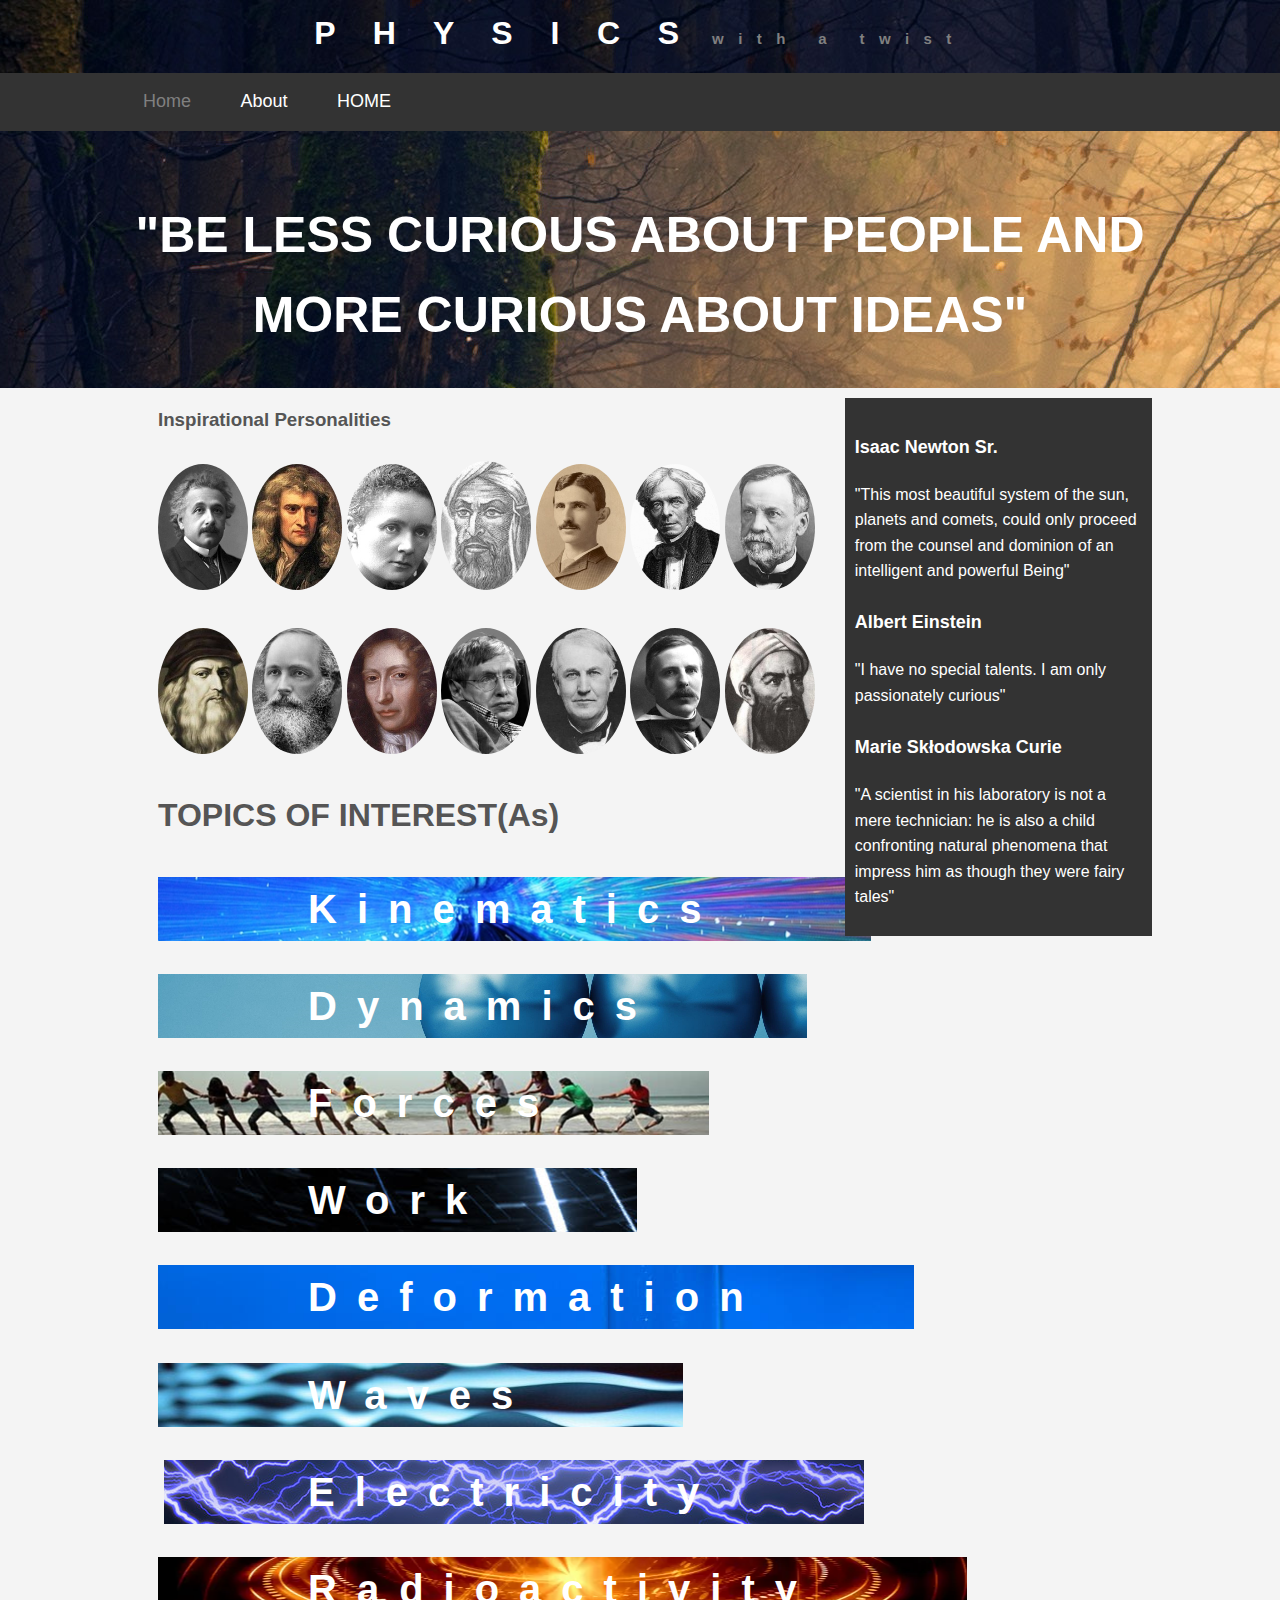
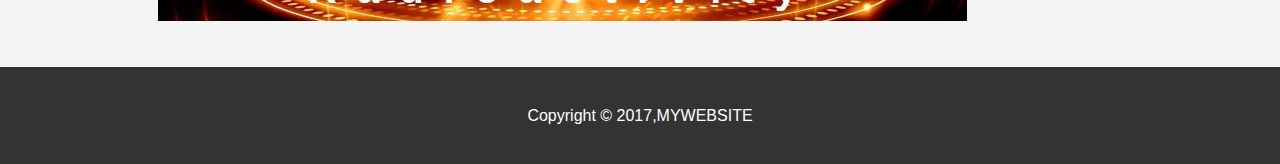
<file: index.html>
<!DOCTYPE html>
<html>
<head>
	<title>PHYSICS with a twist</title>
	<link rel="stylesheet" type="text/css" href="css/style.css">
</head>
<body>
	<header id="main-header">
		<div class="container">
		<h1>P H Y S I C S<span> with a twist </span></h1>
		</div>
	</header>

	<nav id="navbar">
		<div class="container">
		<ul>
			<li class="current"><a  class="button" href="index.html">Home</a></li>
			<li><a class="button" href="about.html">About</a></li>
			
			<li><a class="button" href="index.html">HOME</a></li>
		</ul>
		</div>
	</nav>
	<section id="showcase">
		<div class ="container">
			<h1>"BE LESS CURIOUS ABOUT PEOPLE AND MORE CURIOUS ABOUT IDEAS"</h1>
		</section>
	</div>
	<div class="container">
		<section id="main">
			<h3>Inspirational Personalities</h3>

			<a href="https://www.biography.com/people/albert-einstein-9285408" class ="sci" target="_blank"><img src="ein.jpg" title="Albert Einstein"></a>

			<a href="https://www.britannica.com/biography/Isaac-Newton" class ="sci" target="_blank"><img src="new.jpg" title="Sir Isaac Newton"></a>

			<a href="https://www.biography.com/people/marie-curie-9263538" class ="sci" target="_blank"><img src="mer.jpg" title="Marie Sklodowska Curie(MOTHER OF MODREN PHYSICS)"></a>

			<a href="https://www.britannica.com/biography/al-Khwarizmi" class ="sci" target="_blank\"><img src="al.jpg" title="Muhammad ibn Musa al-Khwarizmi(FATHER OF ALGEBRA)"></a>

			<a href="https://www.biography.com/people/nikola-tesla-9504443" class ="sci" target="_blank"><img src="ni.jpg" title="Nikola Tesla"></a>

			<a href="https://www.britannica.com/biography/Michael-Faraday" class ="sci" target="_blank"><img src="fa.jpg" title="Michael Faraday"></a>

			<a href="https://www.biography.com/people/louis-pasteur-9434402" class ="sci" target="_blank"><img src="lo.jpg" title="Louis Pasteur"></a>
			<br>
			<a href="https://www.biography.com/people/leonardo-da-vinci-40396" class ="sci" target="_blank"><img src="le.jpg" title="Leonardo da Vinci"></a>

			<a href="https://www.britannica.com/biography/James-Clerk-Maxwell" class ="sci" target="_blank"><img src="ja.jpg" title="James Clerk Maxwell"></a>

			<a href="https://www.britannica.com/biography/Robert-Boyle" class ="sci" target="_blank"><img src="ro.jpg" title="Robert Boyle"></a>

			<a href="https://www.biography.com/people/stephen-hawking-9331710" class ="sci" target="_blank"><img src="st.jpg" title="Stephen William Hawking"></a>

			<a href="https://www.biography.com/people/thomas-edison-9284349" class ="sci" target="_blank"><img src="th.jpg" title="Thomas Alva Edison"></a>

			<a href="https://www.biography.com/people/ernest-rutherford-39099" class ="sci" target="_blank"><img src="ru.jpg" title="Ernest Rutherford"></a>

			<a href="https://www.britannica.com/biography/al-Biruni" class ="sci" target="_blank"><img src="bi.jpg" title="Abū Rayḥān Muḥammad ibn Aḥmad Al-Bīrūnīs"></a>
		<div>
			<h1>TOPICS OF INTEREST(As)</h1>
			<br>
			<h1 id ='com'><a href="http://www.physicsclassroom.com/Physics-Tutorial/1-D-Kinematics" target="_blank">Kinematics</a></h1>
			<br>
			<h1 id ='com1'><a href="Dynamics.pdf" target="_blanks">Dynamics</a></h1>	
			<br>
			<h1 id ='com2'><a href="Forces Density & Pressure.pdf" target="_blank">Forces</a></h1>	
			<br>
			<h1 id ='com3'><a href="http://www.physicsclassroom.com/class/energy" target="_blank">Work</a></h1>	
			<br>
			<h1 id ='com4'><a href="https://servantboy.com/2016/11/27/notes-on-deformation-of-solids-for-cambridge-a-level/" target="_blank">Deformation</a></h1>	
			<br>
			<h1 id ='com5'><a href="http://chubbyrevision.weebly.com/waves.html" target="_blank">Waves</a></h1>
			<br>
			<h1 id ='com6'><a href="http://physicsnet.co.uk/a-level-physics-as-a2/current-electricity/" target="_blank">Electricity</a></h1>
			<br>
			<h1 id ='com7'><a href="NUCLEAR.pdf" target="_blank">Radioactivity</a></h1>	
			</div>
		</section>

		<aside id="to">
			<h1><a href="https://www.biography.com/people/isaac-newton-9422656" class="button" target="_blank">Isaac Newton Sr.</a></h1>
		<p>"This most beautiful system of the sun, planets and comets, could only proceed from the counsel and dominion of an intelligent and powerful Being"</p>
		<h1><a href="https://www.biography.com/people/albert-einstein-9285408" class="button" target="_blank">Albert Einstein</a></h1>
		<p>"I have no special talents. I am only passionately curious"</p>
		<h1><a href="https://www.biography.com/people/marie-curie-9263538" class="button" target="_blank">Marie Skłodowska Curie </a></h1>
		<p>"A scientist in his laboratory is not a mere technician: he is also a child confronting natural phenomena that impress him as though they were fairy tales"</p>
	</aside>
	</div>
	<footer id ="main-footer">
		<p>Copyright &copy; 2017,MYWEBSITE</p>
	</footer>
</body>
</html>
</file>
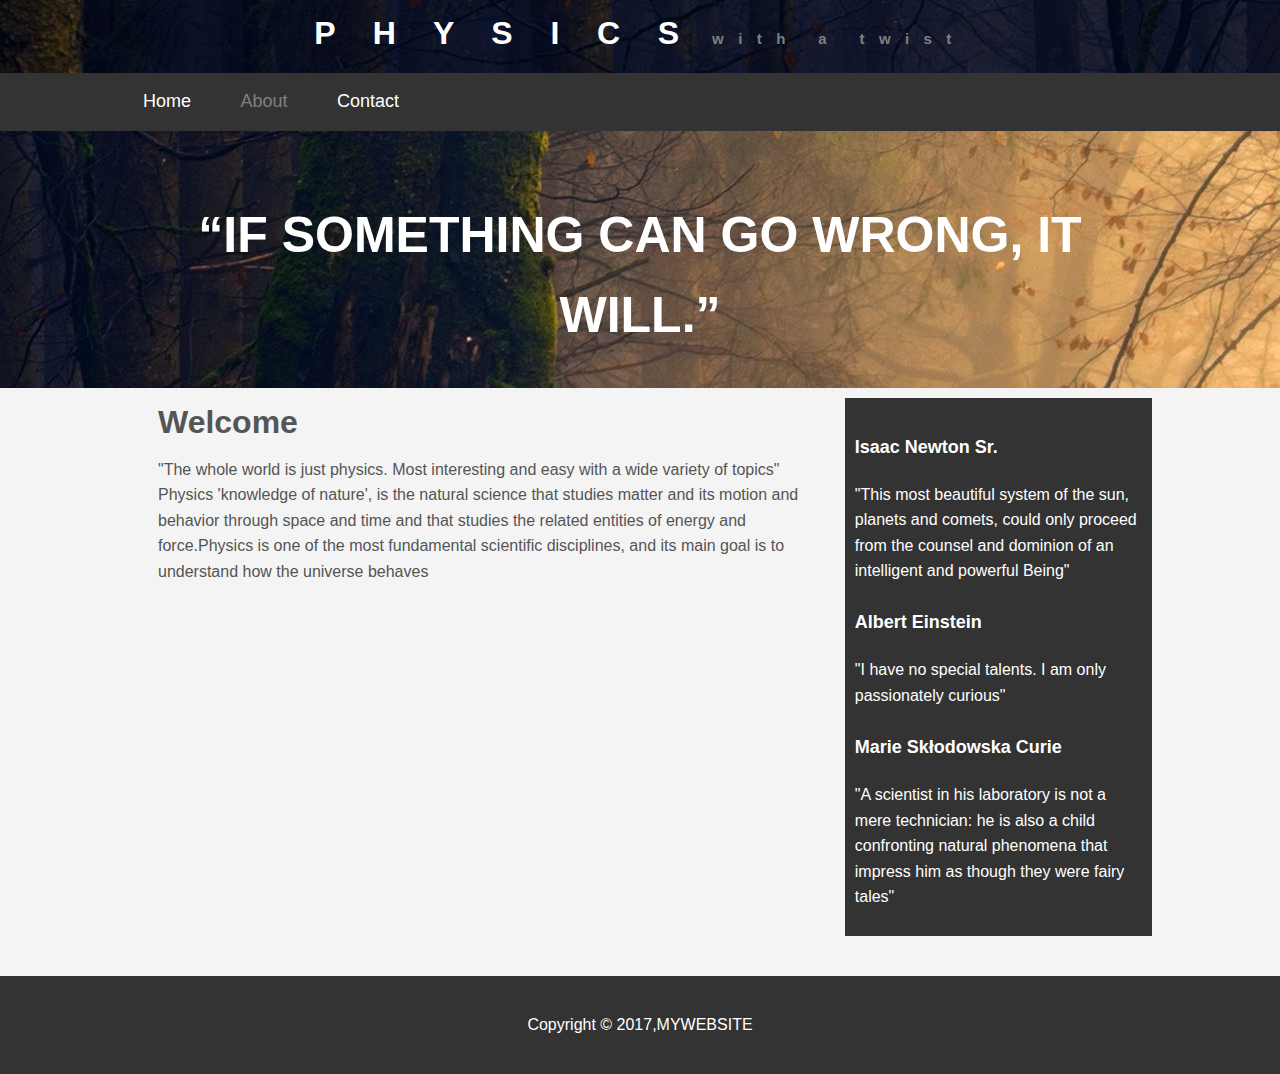
<file: about.html>
<!DOCTYPE html>
<html>
<head>
	<title>ABOUT</title>
	<link rel="stylesheet" type="text/css" href="css/style.css">
</head>
<body>
	<header id="main-header">
		<div class="container">
		<h1>P H Y S I C S<span> with a twist </span></h1>
		</div>
	</header>
	<nav id="navbar">
		<div class="container">
		<ul>
			<li><a  class="button" href="index.html">Home</a></li>
			<li class="current"><a class="button" href="about.html">About</a></li>
			<li><a  class="button" href="contact.html">Contact</a></li>
		</ul>
		</div>
	</nav>
	<section id="showcase">
		<div class ="container">
			<h1>“IF SOMETHING CAN GO WRONG, IT WILL.”</h1>
		</section>
	</div>
	<div class="container">
		<section id="main">

			<h1 >Welcome</h1> 
			<p>"The whole world is just physics. Most interesting and easy with a wide variety of topics"
			<br>
			Physics 'knowledge of nature', is the natural science that studies matter and its motion and behavior through space and time and that studies the related entities of energy and force.Physics is one of the most fundamental scientific disciplines, and its main goal is to understand how the universe behaves</p>
		</section>
		<aside id="to">
			<h1><a href="https://www.biography.com/people/isaac-newton-9422656" class="button" target="_blank">Isaac Newton Sr.</a></h1>
		<p>"This most beautiful system of the sun, planets and comets, could only proceed from the counsel and dominion of an intelligent and powerful Being"</p>
		<h1><a href="https://www.biography.com/people/albert-einstein-9285408" class="button" target="_blank">Albert Einstein</a></h1>
		<p>"I have no special talents. I am only passionately curious"</p>
		<h1><a href="https://www.biography.com/people/marie-curie-9263538" class="button" target="_blank">Marie Skłodowska Curie </a></h1>
		<p>"A scientist in his laboratory is not a mere technician: he is also a child confronting natural phenomena that impress him as though they were fairy tales"</p>
	</aside>
	</div>
	<footer id ="main-footer">
		<p>Copyright &copy; 2017,MYWEBSITE</p>
	</footer>
</body>
</html>
</file>
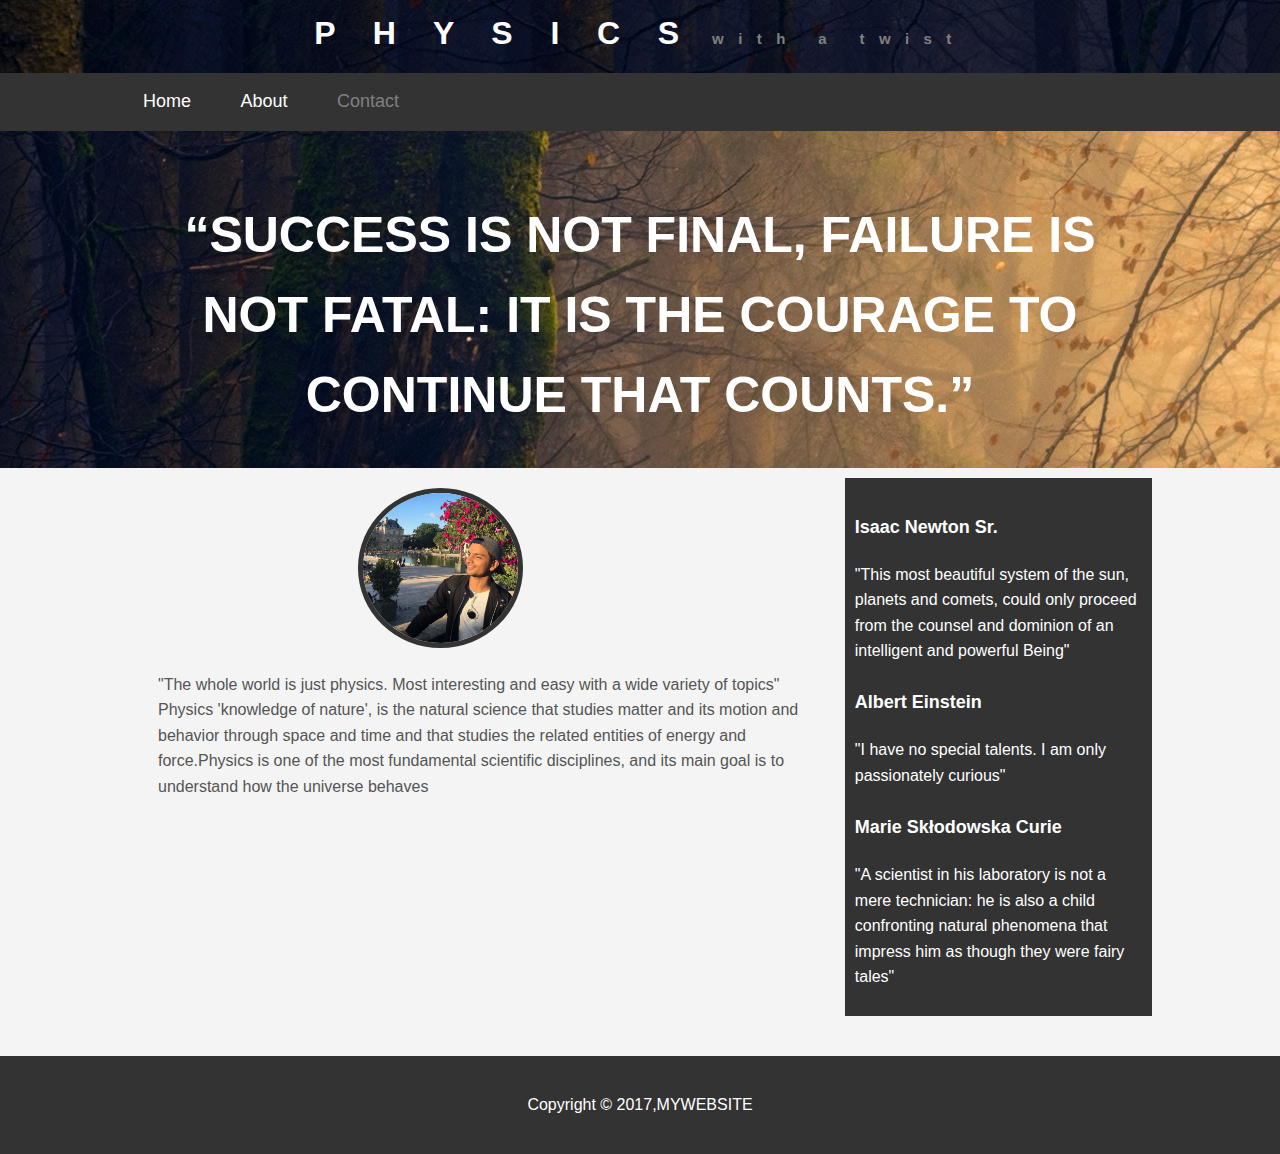
<file: contact.html>
<!DOCTYPE html>
<html>
<head>
	<title>CONTACT</title>
	<link rel="stylesheet" type="text/css" href="css/style.css">
</head>
<body>
	<header id="main-header">
		<div class="container">
		<h1>P H Y S I C S<span> with a twist </span></h1>
		</div>
	</header>
	<nav id="navbar">
		<div class="container">
		<ul>
			<li><a  class="button" href="index.html">Home</a></li>
			<li><a class="button" href="about.html">About</a></li>
			<li class="current"><a  class="button" href="contact.html">Contact</a></li>
		</ul>
		</div>
	</nav>
	<section id="showcase">
		<div class ="container">
			<h1>“SUCCESS IS NOT FINAL, FAILURE IS NOT FATAL: IT IS THE COURAGE TO CONTINUE THAT COUNTS.”</h1>
		</section>
	</div>
	<div class="container">
		<section id="main">
			<img src="css/me1.jpg" class = "me">
			<p>"The whole world is just physics. Most interesting and easy with a wide variety of topics"
			<br>
			Physics 'knowledge of nature', is the natural science that studies matter and its motion and behavior through space and time and that studies the related entities of energy and force.Physics is one of the most fundamental scientific disciplines, and its main goal is to understand how the universe behaves</p>
		</section>
			<aside id="to">
			<h1><a href="https://www.biography.com/people/isaac-newton-9422656" class="button" target="_blank">Isaac Newton Sr.</a></h1>
		<p>"This most beautiful system of the sun, planets and comets, could only proceed from the counsel and dominion of an intelligent and powerful Being"</p>
		<h1><a href="https://www.biography.com/people/albert-einstein-9285408" class="button" target="_blank">Albert Einstein</a></h1>
		<p>"I have no special talents. I am only passionately curious"</p>
		<h1><a href="https://www.biography.com/people/marie-curie-9263538" class="button" target="_blank">Marie Skłodowska Curie </a></h1>
		<p>"A scientist in his laboratory is not a mere technician: he is also a child confronting natural phenomena that impress him as though they were fairy tales"</p>
	</aside>
	</div>
	<footer id ="main-footer">
		<p>Copyright &copy; 2017,MYWEBSITE</p>
	</footer>
</body>
</html>
</file>
<file: css/style.css>
body{
	background-color: #f4f4f4;
	color:#555;
	font-family: sans-serif;
	font-size: 16px;
	line-height: 1.6em;
	margin:0; 
}
.container{
	width:80%;
	margin:auto;
	overflow: hidden;
}
#main-header{
	background-image:url('time.jpg');
	color:#fff;
	text-align: center;
	letter-spacing: 0.9em;
}
.container span{
	color:#808080;
	font-size: 15px; 
}
#navbar{
	background: #333;
	color: #fff;
}
#navbar ul{
	padding:0px;
	list-style: none;
}
#navbar li{
	padding: 0px 15px;
	display: inline;
}
.button{
	color:white;
	text-decoration: none;
	font-size: 18px;
	padding-right:15px;
}
.button:hover{
	color:#808080; 
}
.current a{
	color:#808080;
}

/* css of topics kinematics */
#com a{
	color: #fff;
	background-image: url('ki.jpg');
	background-position: center;
	background-repeat: no-repeat;
	text-align: center;
	font-size: 40px;
	text-decoration: none;
	padding: 10px 150px;
	letter-spacing: 0.5em;
}
#com a:hover{
	padding: 10px 152px;
}
/* css of topics dynamics */
#com1 a{
	color: #fff;
	background-image: url('dy.jpg');
	background-position: center;
	background-repeat: no-repeat;
	text-align: center;
	font-size: 40px;
	text-decoration: none;
	padding: 10px 150px;
	letter-spacing: 0.5em;
}
#com1 a:hover{
	padding: 10px 152px;
}
/* css of topics forces */
#com2 a{
	color: #fff;
	background-image: url('fo.jpg');
	background-position: center;
	background-repeat: no-repeat;
	text-align: center;
	font-size: 40px;
	text-decoration: none;
	padding: 10px 150px;
	letter-spacing: 0.5em;
}
#com2 a:hover{
	padding: 10px 152px;
}
/* css of topics workdone */
#com3 a{
	color: #fff;
	background-image: url('wo.jpg');
	background-position: bottom;
	background-repeat: no-repeat;
	text-align: center;
	font-size: 40px;
	text-decoration: none;
	padding: 10px 150px;
	letter-spacing: 0.5em;
}
#com3 a:hover{
	padding: 10px 152px;
}
/* css of topics deformation */
#com4 a{
	color: #fff;
	background-image: url('de.jpg');
	background-position: bottom;
	background-repeat: no-repeat;
	text-align: center;
	font-size: 40px;
	text-decoration: none;
	padding: 10px 150px;
	letter-spacing: 0.5em;
}
#com4 a:hover{
	padding: 10px 152px;}
/* css of topics waves */
#com5 a{
	color: #fff;
	background-image: url('wa.jpg');
	background-position: center;
	background-repeat: no-repeat;
	text-align: center;
	font-size: 40px;
	text-decoration: none;
	padding: 10px 150px;
	letter-spacing: 0.5em;
}
#com5 a:hover{
	padding: 10px 152px;
}
/* css of topics electricity */
#com6 a{
	color: #fff;
	background-image: url('el.jpg');
	background-position: center;
	background-repeat: no-repeat;
	text-align: center;
	font-size: 40px;
	text-decoration: none;
	padding: 10px 150px;
	letter-spacing: 0.5em;
}
#com6 a:hover{
	padding: 10px 152px;
}
/* css of topics nuclear */
#com7 a{
	color: #fff;
	background-image: url('nu.jpg');
	background-position: center;
	background-repeat: no-repeat;
	text-align: center;
	font-size: 40px;
	text-decoration: none;
	padding: 10px 150px;
	letter-spacing: 0.5em;
}
#com7 a:hover{
	padding: 10px 152px;
}
#showcase{
	background-image: url('time.jpg');
	background-position: center top;
	min-height: 300px
	margin-bottom:30px;
	text-align: center; 
}
#showcase h1{
	color:#fff;
	font-size: 50px;
	line-height: 1.6em;
	padding-top: 30px;
}
#main{
	float: left;
	width:70%;
	padding :0 30px;
	box-sizing: border-box;
}
#main .sci img{
	margin-top: 10px;
	width:90px;
	border-radius: 50%;
	margin-bottom: 20px;
}
#main .sci img:hover{
	width: 100px;
}
#main .me{
	border: #333 solid 5px;
	border-radius: 60%;
	margin-top: 20px;
	margin-left: 200px;
	height: 150px;
}


#to{
	color:#fff;
    float:right;
	width: 30%;
	box-sizing: border-box;
	padding: 10px;
	background-color: #333;
	margin-top: 10px;  
}
#main-footer{
	background-color: #333;
	color: #fff;
	text-align: center;
	padding: 20px;
	margin-top: 40px;
}
@media(max-width: 600px){
	#main{
		width: 100%;
		float:none;
	}
}
</file>
